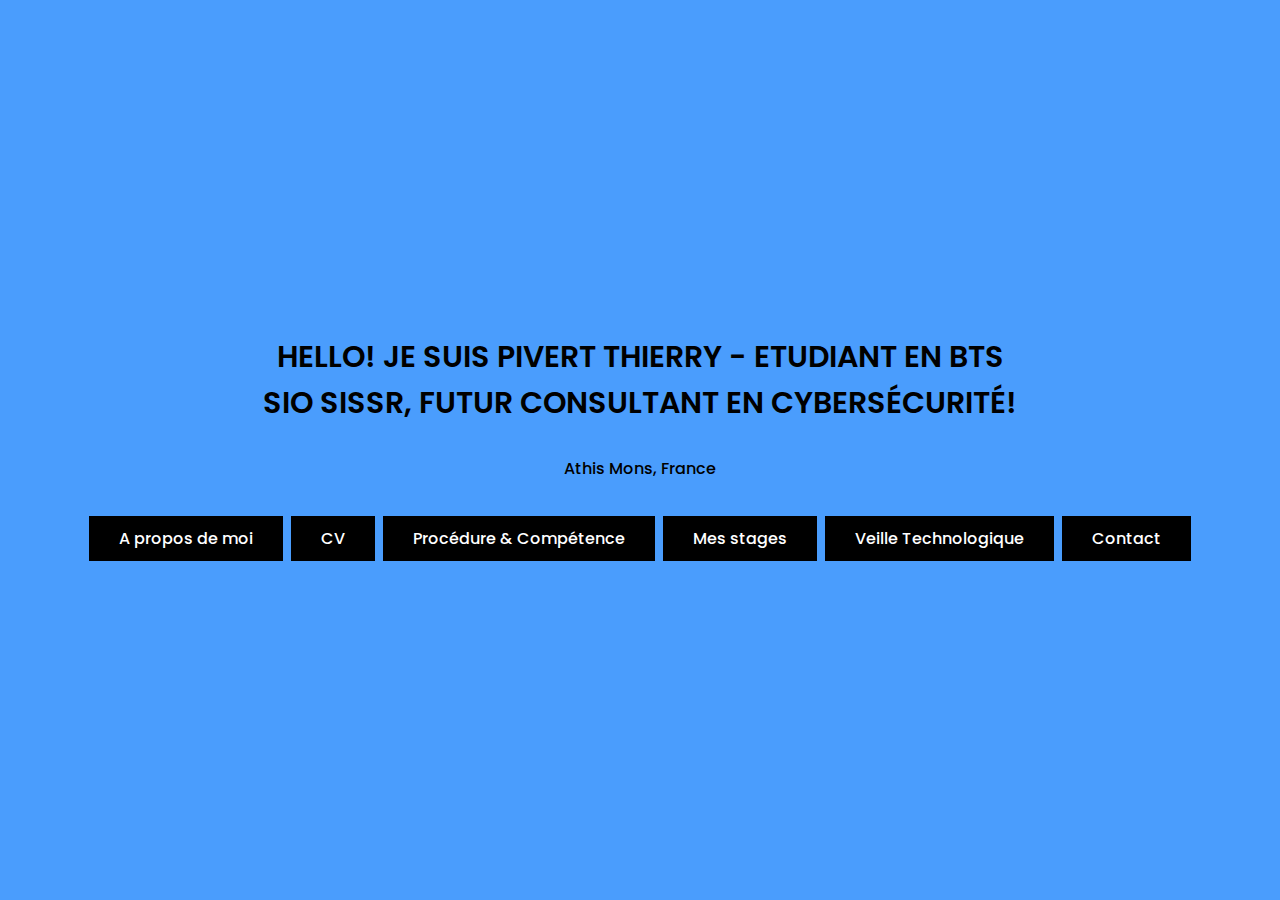
<file: index.html>
<!DOCTYPE html>
<html lang="en">
  <head>
    <meta charset="UTF-8" />
    <meta http-equiv="X-UA-Compatible" content="IE=edge" />
    <meta name="viewport" content="width=device-width, initial-scale=1.0" />
    <title>Portfolio</title>

    <!-- css styles -->
    <link rel="stylesheet" href="./style.css" />
    <link rel="stylesheet" href="./aboutMe.css" />
    <link rel="stylesheet" href="./resume.css" />
    <link rel="stylesheet" href="./contact.css" />
    <link rel="stylesheet" href="./root.css" />
  </head>
  <body>
    <!-- first section (hero / landing page) -->
    <section
      id="photo"
      class="bg-main full-height flex-center position-relative"
    >
      <div class="flex-center">
        <!-- <img
          class="rounded-img"
          src="https://harnishdesign.net/demo/react/callum/demo/images/web-developer-sm.jpg"
          alt="CV photo"
        /> -->
        <h1 class="title">
          HELLO! JE SUIS PIVERT THIERRY - ETUDIANT EN BTS SIO SISSR, FUTUR
          CONSULTANT EN CYBERSÉCURITÉ!
        </h1>
        <p class="subtitle">Athis Mons, France</p>
        <div class="links">
          <a
            href="./about.html"
            class="btn-main"
            type="button"
            style="text-decoration: none"
            target="_blank"
            >A propos de moi</a
          >
          
          
          <a
            href="./cv.html"
            class="btn-main"
            type="button"
            style="text-decoration: none"
            target="_blank"
            >CV</a
          >
          <a
            href="./procedure.html"
            class="btn-main"
            type="button"
            style="text-decoration: none"
            target="_blank"
            >Procédure & Compétence</a
          >
          <a
          href="stage.html"
          class="btn-main"
          type="button"
          style="text-decoration: none"
          target="_blank"
          >Mes stages</a>
          <a
            href="./veille-technologique.html"
            class="btn-main"
            type="button"
            style="text-decoration: none"
            target="_blank"
            >Veille Technologique</a
          >
          <a
            href="./contact.html"
            class="btn-main"
            type="button"
            style="text-decoration: none"
            target="_blank"
            >Contact</a>
        </div>
      </div>
      <div>
        <a href="#about-me">
          <i class="fa-solid fa-arrow-down"></i>
        </a>
      </div>
    </section>
  </body>
</html>
</file>
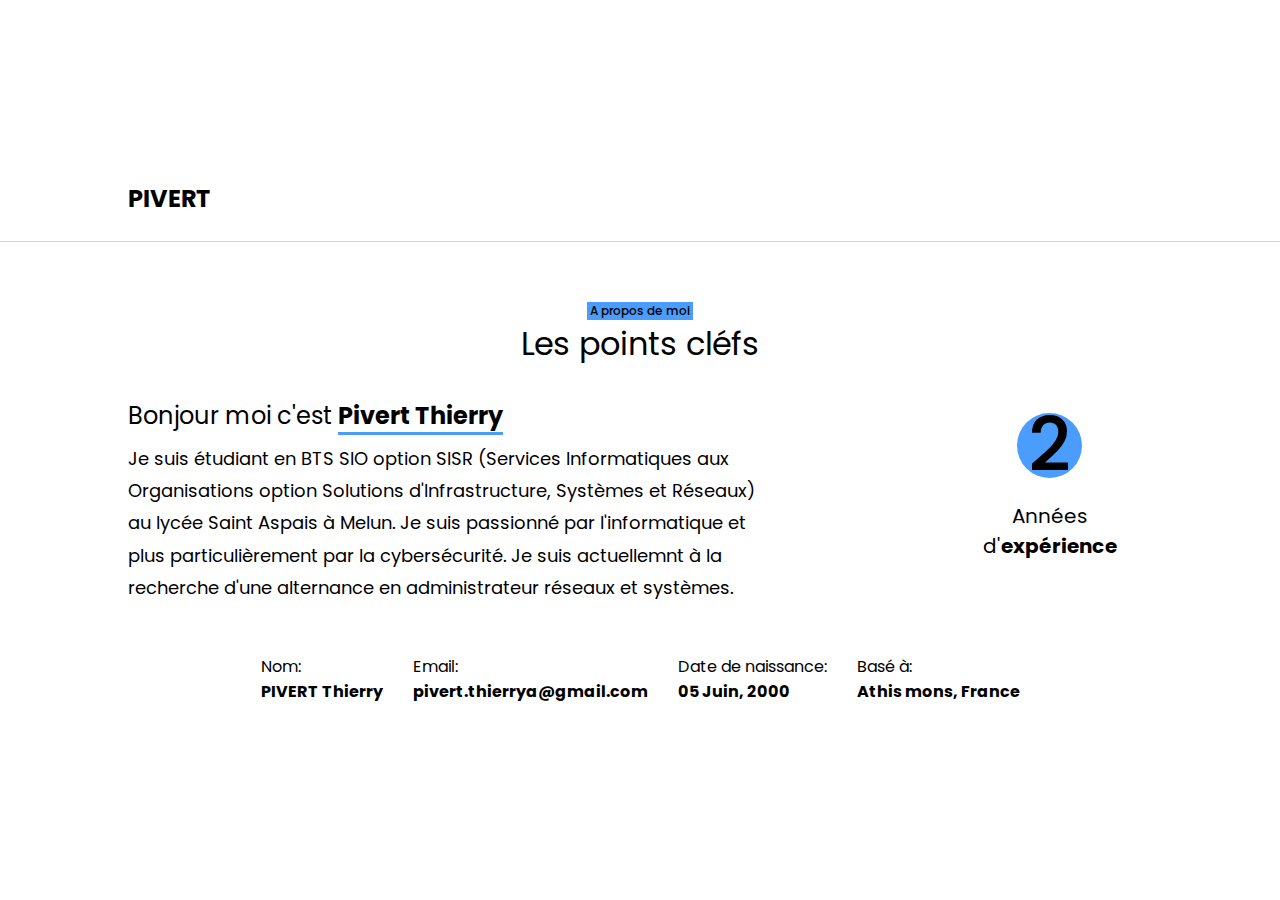
<file: about.html>
<!DOCTYPE html>
<html lang="en">
  <head>
    <meta charset="UTF-8" />
    <meta name="viewport" content="width=device-width, initial-scale=1.0" />
    <title>Document</title>

    <!-- css styles -->
    <link rel="stylesheet" href="./style.css" />
    <link rel="stylesheet" href="./aboutMe.css" />
    <link rel="stylesheet" href="./resume.css" />
    <link rel="stylesheet" href="./contact.css" />
    <link rel="stylesheet" href="./root.css" />
  </head>
  <body>
    <!-- second section (about me) -->
    <section id="about-me">
      <nav>
        <h2>PIVERT</h2>
        <ul>
          <li>
            <a href="#">
              <i class="fa-brands fa-facebook"></i>
            </a>
          </li>
          <li>
            <a href="#">
              <i class="fa-brands fa-twitter"></i>
            </a>
          </li>
          <li>
            <a href="#">
              <i class="fa-brands fa-instagram"></i>
            </a>
          </li>
        </ul>
      </nav>

      <div class="flex-center border-top-gray">
        <div class="section-title">
          <h2>A propos de moi</h2>
          <p>Les points cléfs</p>
        </div>

        <div class="aboutme-main">
          <div class="aboutme__left">
            <div>
              <p class="aboutme__left__mainP">
                Bonjour moi c'est <span>Pivert Thierry</span>
              </p>
              <p class="aboutme__left__text">
                Je suis étudiant en BTS SIO option SISR (Services Informatiques
                aux Organisations option Solutions d'Infrastructure, Systèmes et
                Réseaux) au lycée Saint Aspais à Melun. Je suis passionné par
                l'informatique et plus particulièrement par la cybersécurité. Je
                suis actuellemnt à la recherche d'une alternance en administrateur réseaux et systèmes.
              </p>
            </div>
            <!-- <div class="aboutme__left__grid">
                          <p>Name: <br /><strong>PIVERT Thierry</strong></p>
                          <p>Email: <br /><strong>pivert.thierrya@gmail.com</strong></p>
                          <p>Date de naissance: <br /><strong>05 Juin, 2000</strong></p>
                          <p>Basé à: <br /><strong>Athis mons, France</strong></p>
                      </div> -->
          </div>
          <div class="aboutme__right flex-center">
            <div class="aboutme__right__number">
              <div class="aboutme__right__circle"></div>
              <h2>2</h2>
              <p>Années d'<strong>expérience</strong></p>
            </div>
            <!-- <div class="aboutme__right__grid">
                          <p>Basé à: <br /><strong>Athis mons, France</strong></p>
                      </div> -->
          </div>
        </div>
        <div class="aboutme__left__grid2">
          <p>Nom: <br /><strong>PIVERT Thierry</strong></p>
          <p>Email: <br /><strong>pivert.thierrya@gmail.com</strong></p>
          <p>Date de naissance: <br /><strong>05 Juin, 2000</strong></p>
          <p>Basé à: <br /><strong>Athis mons, France</strong></p>
        </div>
      </div>
    </section>
  </body>
</html>
</file>
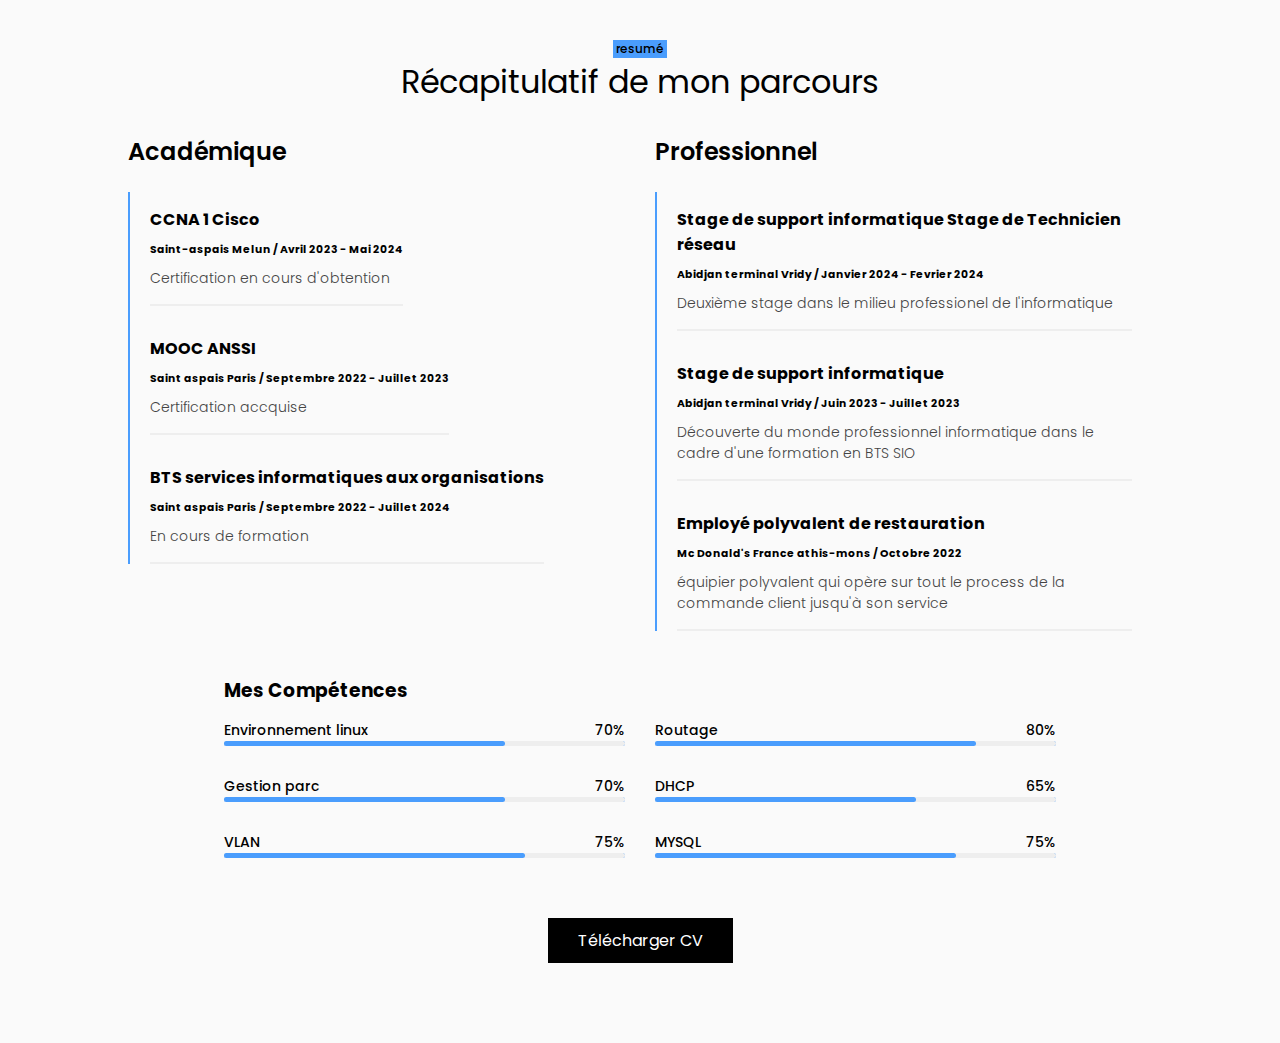
<file: cv.html>
<!DOCTYPE html>
<html lang="en">
  <head>
    <meta charset="UTF-8" />
    <meta name="viewport" content="width=device-width, initial-scale=1.0" />
    <title>CV</title>

    <!-- css styles -->
    <link rel="stylesheet" href="./style.css" />
    <link rel="stylesheet" href="./aboutMe.css" />
    <link rel="stylesheet" href="./resume.css" />
    <link rel="stylesheet" href="./contact.css" />
    <link rel="stylesheet" href="./root.css" />
  </head>
  <body>
    <section id="resume">
      <div class="section-title">
        <h2>resumé</h2>
        <p>Récapitulatif de mon parcours</p>
      </div>

      <div class="resume-grid">
        <div class="resume-grid-left">
          <h3>Académique</h3>
          <div class="resume-grid-timeline">
            <div class="resume-grid-content">
              <h4>CCNA 1 Cisco</h4>
              <h6>Saint-aspais Melun / Avril 2023 - Mai 2024</h6>
              <p>Certification en cours d'obtention</p>
            </div>
            <div class="resume-grid-content">
              <h4>MOOC ANSSI</h4>
              <h6>Saint aspais Paris / Septembre 2022 - Juillet 2023</h6>
              <p>Certification accquise</p>
            </div>
            <div class="resume-grid-content">
              <h4>BTS services informatiques aux organisations</h4>
              <h6>Saint aspais Paris / Septembre 2022 - Juillet 2024</h6>
              <p>En cours de formation</p>
            </div>
          </div>
        </div>

        <div class="resume-grid-right">
          <h3>Professionnel</h3>
          <div class="resume-grid-timeline">
            <div class="resume-grid-content">
              <h4>Stage de support informatique Stage de Technicien réseau</h4>
              <h6>Abidjan terminal Vridy / Janvier 2024 - Fevrier 2024</h6>
              <p>
                Deuxième stage dans le milieu professionel de l'informatique 
              </p>
            </div>
            <div class="resume-grid-content">
              <h4>Stage de support informatique</h4>
              <h6> Abidjan terminal Vridy / Juin 2023 - Juillet 2023</h6>
              <p>
                Découverte du monde professionnel informatique dans le cadre
                d'une formation en BTS SIO
              </p>
            </div>
            <div class="resume-grid-content">
              <h4>Employé polyvalent de restauration</h4>
              <h6>Mc Donald's France athis-mons / Octobre 2022</h6>
              <p>
                équipier polyvalent qui opère sur tout le process de la commande
                client jusqu'à son service
              </p>
            </div>
            <!-- <div class="resume-grid-content">
                          <h4>ABeauty</h4>
                          <h6>Assistant Manager Paris / 2020</h6>
                          <p></p>
                      </div>
                      <div class="resume-grid-content">
                          <h4>SMI</h4>
                          <h6>Employée administratif / 2018</h6>
                          <p></p>
                      </div> -->
          </div>
        </div>
      </div>

      <div class="resume__skills">
        <h3>Mes Compétences</h3>
        <div class="resume__skills__grid">
          <div>
            <div class="resume__skills__grid__text">
              <h4>Environnement linux </h4>
              <p>70%</p>
            </div>
            <div class="resume__skills__grid__progress">
              <div class="resume__skills__grid__progress__gray">
                <div class="resume__skills__grid__progress w-70"></div>
              </div>
            </div>
          </div>
          <div>
            <div class="resume__skills__grid__text">
              <h4>Routage</h4>
              <p>80%</p>
            </div>
            <div class="resume__skills__grid__progress">
              <div class="resume__skills__grid__progress__gray">
                <div class="resume__skills__grid__progress w-80"></div>
              </div>
            </div>
          </div>
          <div>
            <div class="resume__skills__grid__text">
              <h4>Gestion parc</h4>
              <p>70%</p>
            </div>
            <div class="resume__skills__grid__progress">
              <div class="resume__skills__grid__progress__gray">
                <div class="resume__skills__grid__progress w-70"></div>
              </div>
            </div>
          </div>
          <div>
            <div class="resume__skills__grid__text">
              <h4>DHCP</h4>
              <p>65%</p>
            </div>
            <div class="resume__skills__grid__progress">
              <div class="resume__skills__grid__progress__gray">
                <div class="resume__skills__grid__progress w-65"></div>
              </div>
            </div>
          </div>
          <div>
            <div class="resume__skills__grid__text">
              <h4>VLAN</h4>
              <p>75%</p>
            </div>
            <div class="resume__skills__grid__progress">
              <div class="resume__skills__grid__progress__gray">
                <div class="resume__skills__grid__progress w-75"></div>
              </div>
            </div>
          </div>
          <div>
            <div class="resume__skills__grid__text">
              <h4>MYSQL</h4>
              <p>75%</p>
            </div>
            <div class="resume__skills__grid__progress">
              <div class="resume__skills__grid__progress__gray">
                <div class="resume__skills__grid__progress w-75"></div>
              </div>
            </div>
          </div>
        </div>
      </div>
      <a
        href="PIVERT Thierry (3).pdf"
        class="btn-main resume-btn"
        type="button"
        download="Thierry_PIVERT_CV"
        >Télécharger CV</a
      >
    </section>
  </body>
</html>
</file>
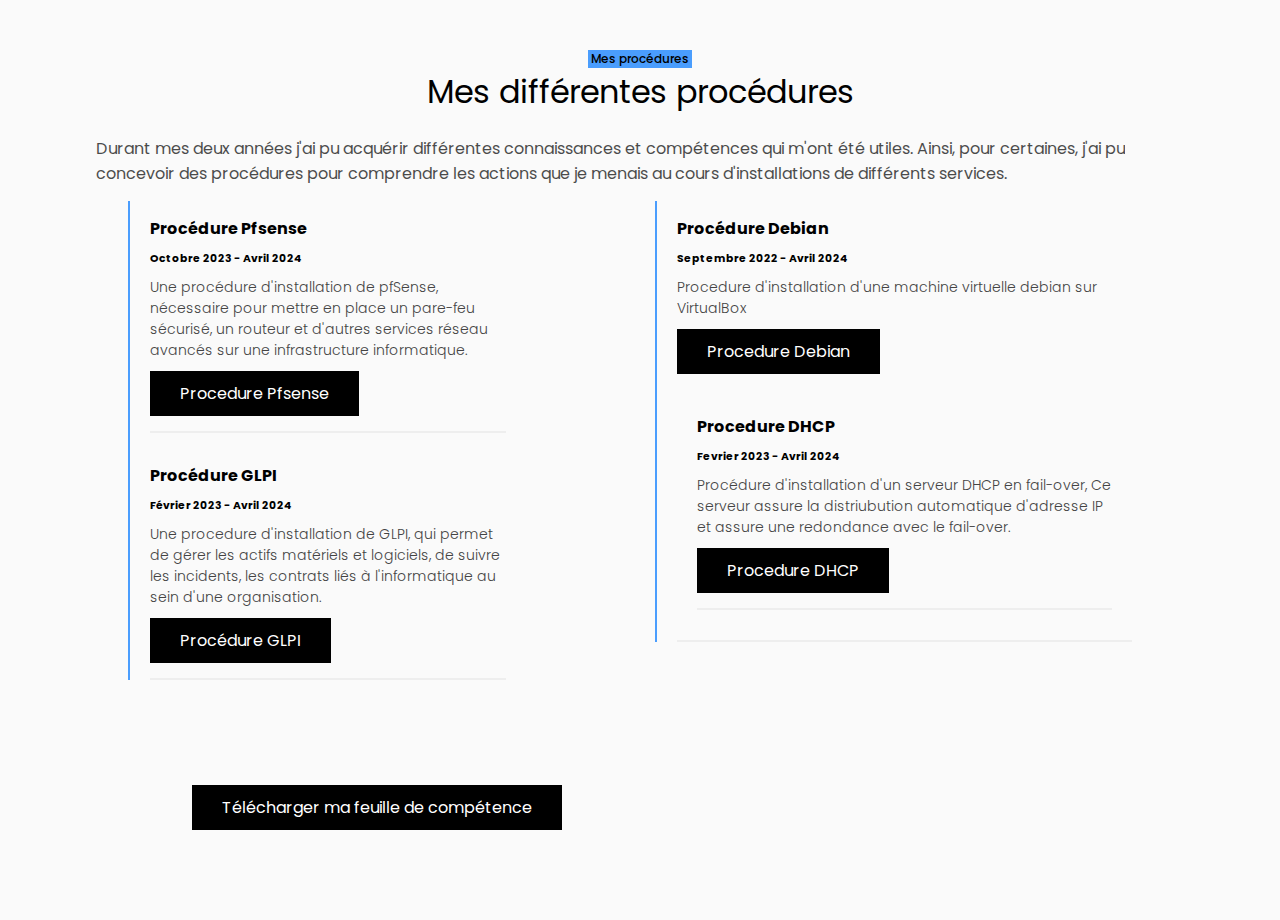
<file: procedure.html>
<!DOCTYPE html>
<html lang="en">
  <head>
    <meta charset="UTF-8" />
    <meta name="viewport" content="width=device-width, initial-scale=1.0" />
    <title>Procedure & Compétence</title>

    <!-- css styles -->
    <link rel="stylesheet" href="./style.css" />
    <link rel="stylesheet" href="./aboutMe.css" />
    <link rel="stylesheet" href="./resume.css" />
    <link rel="stylesheet" href="./contact.css" />
    <link rel="stylesheet" href="./root.css" />
  </head>
  <body>
    <section id="resume">
      <div class="section-title">
        <h2>Mes procédures</h2>
        <p>Mes différentes procédures</p>
      </div>
      <p style="width: 85%;margin: 0 auto; opacity: 70%;">
        Durant mes deux années j'ai pu acquérir différentes connaissances et compétences qui m'ont été utiles.
        Ainsi, pour certaines, j'ai pu concevoir des procédures pour comprendre les actions que je menais au cours
        d'installations de différents services.
      </p>
      <div class="resume-grid">
        <div class="resume-grid-left" style="max-width: 80%;">
        
          <div class="resume-grid-timeline" >
            <div class="resume-grid-content">
              <h4>Procédure Pfsense</h4>
              
              <h6>Octobre 2023 - Avril 2024</h6>
              <p>Une procédure d'installation de pfSense, nécessaire pour mettre en place un pare-feu sécurisé,
                 un routeur et d'autres services réseau avancés sur une infrastructure informatique.</p>
                 <a
                 href="Procedure Pfsense.pdf"
                 class="btn-main resume-btn"
                 type="button"
                 style="margin: 0px;"
                 >Procedure Pfsense</a
               >
            </div>
            <div class="resume-grid-content">
              <h4>Procédure GLPI</h4>
              <h6>Février 2023 - Avril 2024</h6>
              <p>Une procedure d'installation de GLPI,
                 qui permet de gérer les actifs matériels et logiciels, de suivre les incidents, 
                les contrats liés à l'informatique au sein d'une organisation.</p>
              <a
              href= "Procédure GLPI.pdf"
              class="btn-main resume-btn"
              type="button"
              style="margin: 0px;"
              >Procédure GLPI</a
            >

          
            </div>
          </div>
        </div>

        <div class="resume-grid-right">
          <div class="resume-grid-timeline">
            <div class="resume-grid-content">
              <h4>Procédure Debian</h4>
              <h6>Septembre 2022 - Avril 2024</h6>
              <p>
                Procedure d'installation d'une machine virtuelle debian sur VirtualBox
              </p>
              <a
              href="Procédure debian.pdf"
              class="btn-main resume-btn"
              type="button"
              style="margin: 0px;"
              >Procedure Debian</a
            >
           
            <div class="resume-grid-content">
              <h4>Procedure DHCP</h4>
              <h6>Fevrier 2023 - Avril 2024</h6>
              <p>Procédure d'installation d'un serveur DHCP en fail-over,
                Ce serveur assure la distriubution automatique d'adresse IP
                et assure une redondance avec le fail-over.
              </p>
              <a
              href="Procédure_DHCP.pdf"
              class="btn-main resume-btn"
              type="button"
              style="margin: 0px;"
              >Procedure DHCP</a
            >
            </div>
            <!-- <div class="resume-grid-content">
                          <h4>ABeauty</h4>
                          <h6>Assistant Manager Paris / 2020</h6>
                          <p></p>
                      </div>
                      <div class="resume-grid-content">
                          <h4>SMI</h4>
                          <h6>Employée administratif / 2018</h6>
                          <p></p>
                      </div> -->
          </div>
        </div>
      </div>

     
      <a
        href="BTS_SIO--Tableau_de_synthèse_-_Epreuve_E4.xlsx"
        class="btn-main resume-btn"
        type="button"
        >Télécharger ma feuille de compétence</a
      >
    </section>
  
  </body>
</html>
</file>
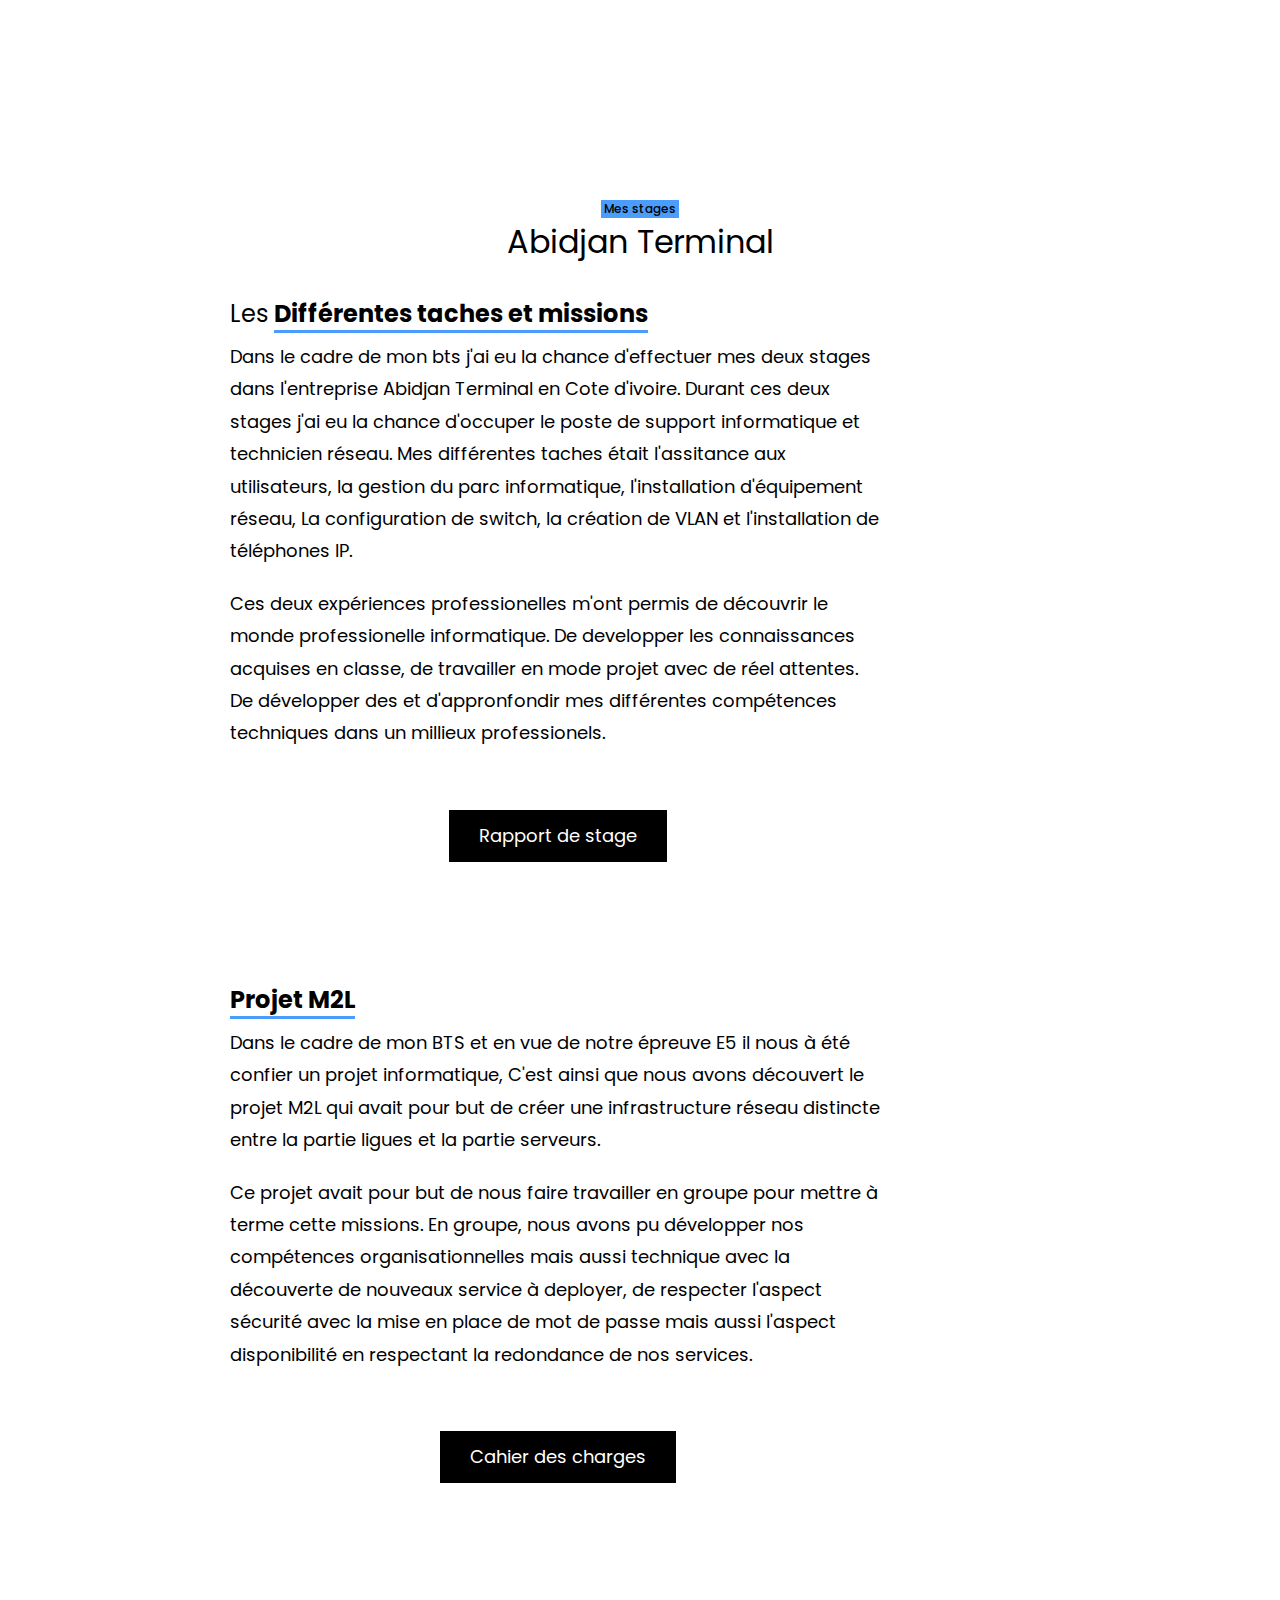
<file: stage.html>
<!DOCTYPE html>
<html lang="en">
  <head>
    <meta charset="UTF-8" />
    <meta name="viewport" content="width=device-width, initial-scale=1.0" />
    <title>Mes différents stages</title>

    <!-- css styles -->
    <link rel="stylesheet" href="./style.css" />
    <link rel="stylesheet" href="./aboutMe.css" />
    <link rel="stylesheet" href="./resume.css" />
    <link rel="stylesheet" href="./contact.css" />
    <link rel="stylesheet" href="./root.css" />
  </head>
  <body>
    <section id="about-me" style="margin: 10rem 0 !important;">
      <div class="flex-center">
        <div class="section-title">
          <h2>Mes stages</h2>
          <p>Abidjan Terminal</p>
        </div>

        <div class="aboutme-main">
          <div class="aboutme__left">
            <div>
              <p class="aboutme__left__mainP">
                Les <span>Différentes taches et missions</span>
              </p>
              <p class="aboutme__left__text">
               Dans le cadre de mon bts j'ai eu la chance d'effectuer mes deux stages dans l'entreprise Abidjan Terminal
               en Cote d'ivoire. Durant ces deux stages j'ai eu la chance d'occuper le poste de support informatique et technicien réseau.
               Mes différentes taches était l'assitance aux utilisateurs, la gestion du parc informatique, l'installation d'équipement réseau,
               La configuration de switch, la création de VLAN et l'installation de téléphones IP.
              </p>
              <p class="aboutme__left__text">
                Ces deux expériences professionelles m'ont permis de découvrir le monde professionelle informatique.
                De developper les connaissances acquises en classe, de travailler en mode projet avec de réel attentes.
                De développer des et d'appronfondir mes différentes compétences techniques dans un millieux professionels.
              
              </p>
              <p class="aboutme__left__text">
                <a
                href="Rapport de stage 2023.pdf"
                class="btn-main resume-btn"
                type="button"
                >Rapport de stage</a
              >
              </p>
              <p class="aboutme__left__text"></p>
              <p class="aboutme__left__text"></p>
              <p class="aboutme__left__text"></p>
              <p class="aboutme__left__text"></p>
            </div>
          </div>
        </div>
      </div>

        <div class="aboutme-main">
          <div class="aboutme__left">
            <div>
              <p class="aboutme__left__mainP">
              <span>Projet M2L</span>
              </p>
              <p class="aboutme__left__text">
                Dans le cadre de mon BTS et en vue de notre épreuve E5 il nous à été confier un projet informatique,
                C'est ainsi que nous avons découvert le projet M2L qui avait pour but de créer une infrastructure réseau 
                distincte entre la partie ligues et la partie serveurs.
              </p>
              <p class="aboutme__left__text">
                Ce projet avait pour but de nous faire travailler en groupe pour mettre à terme cette missions. 
                En groupe, nous avons pu développer nos compétences organisationnelles mais aussi technique 
                avec la découverte de nouveaux service à deployer, de respecter l'aspect sécurité avec la mise 
                en place de mot de passe mais aussi l'aspect disponibilité en respectant la redondance de nos services.
              </p>
              <p class="aboutme__left__text">
                <a
                href="Cahier des charges de la M2L st-Aspais 2023 (1).pdf"
                class="btn-main resume-btn"
                type="button"
                >Cahier des charges</a
              >
              </p>
              <p class="aboutme__left__text"></p>
              <p class="aboutme__left__text"></p>
              <p class="aboutme__left__text"></p>
              <p class="aboutme__left__text"></p>
            </div>
          </div>
        </div>
      </div>
    </section>
  </body>
</html>
</file>
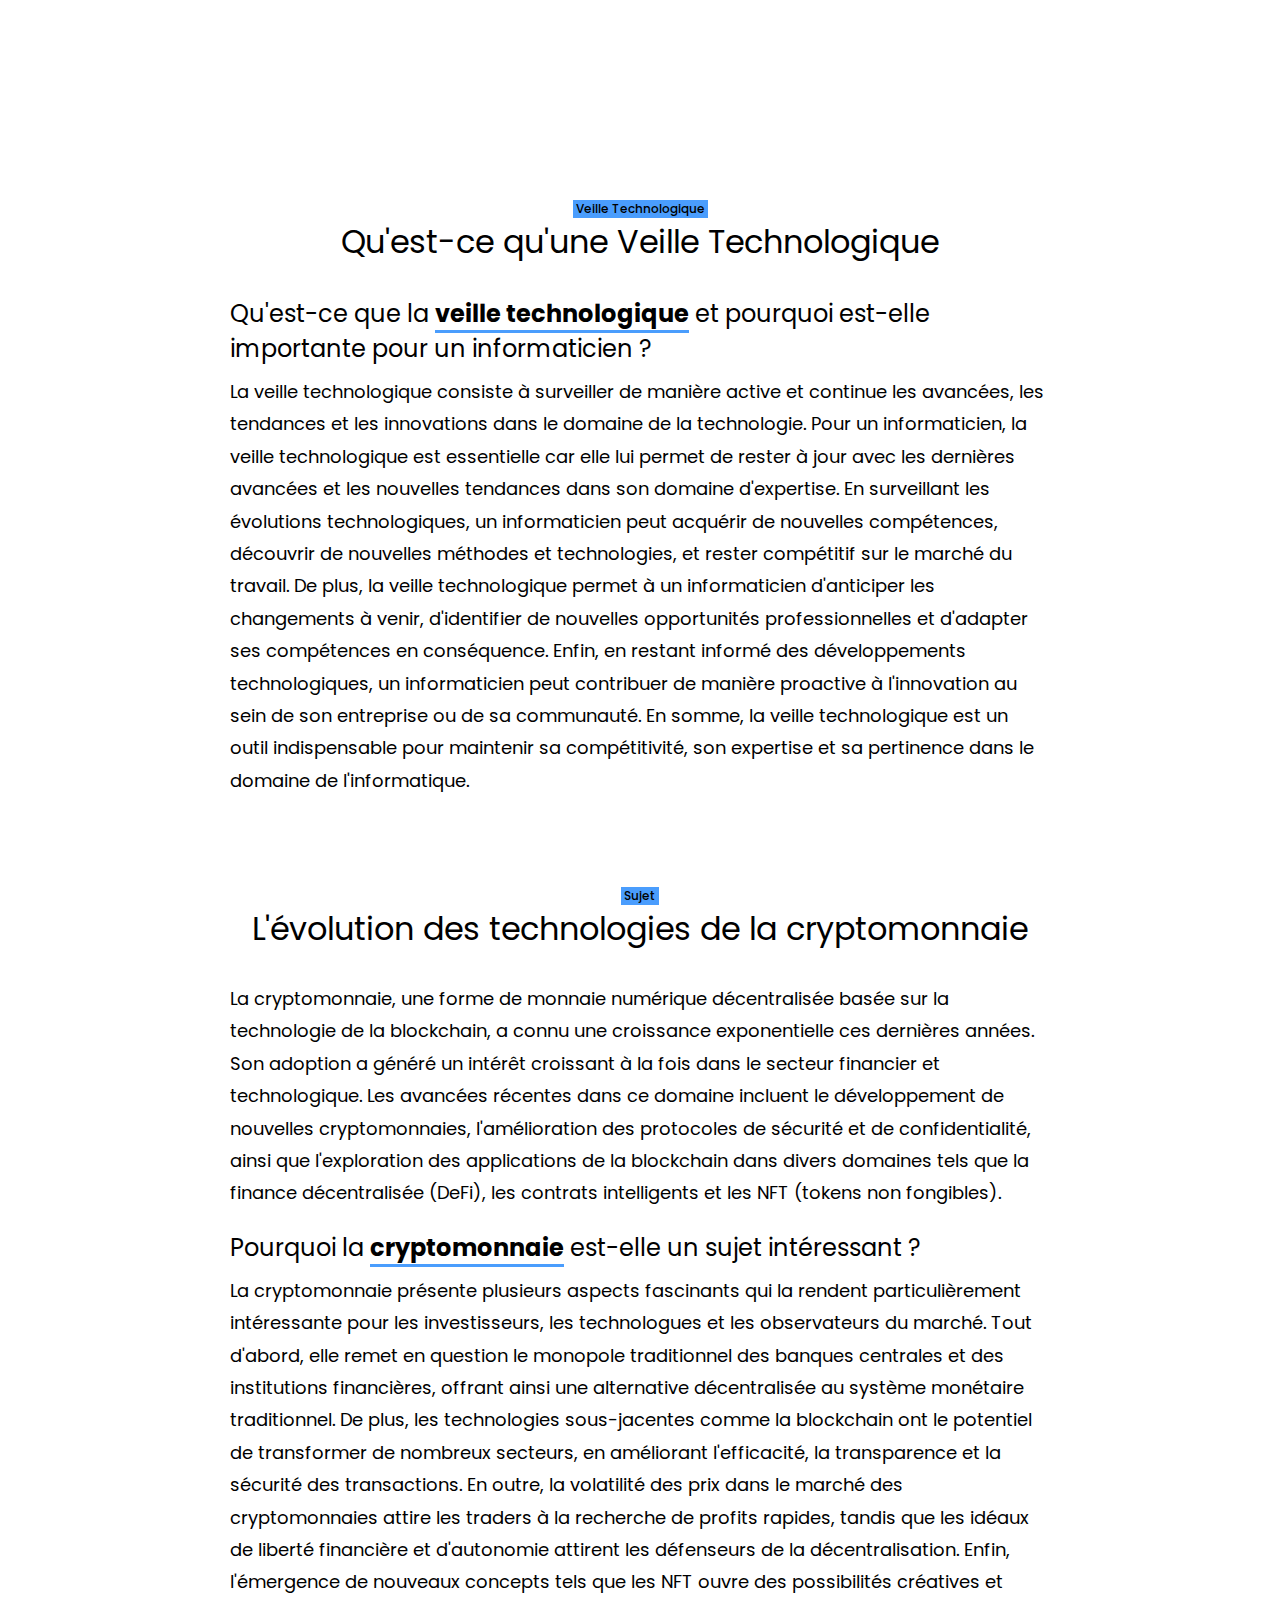
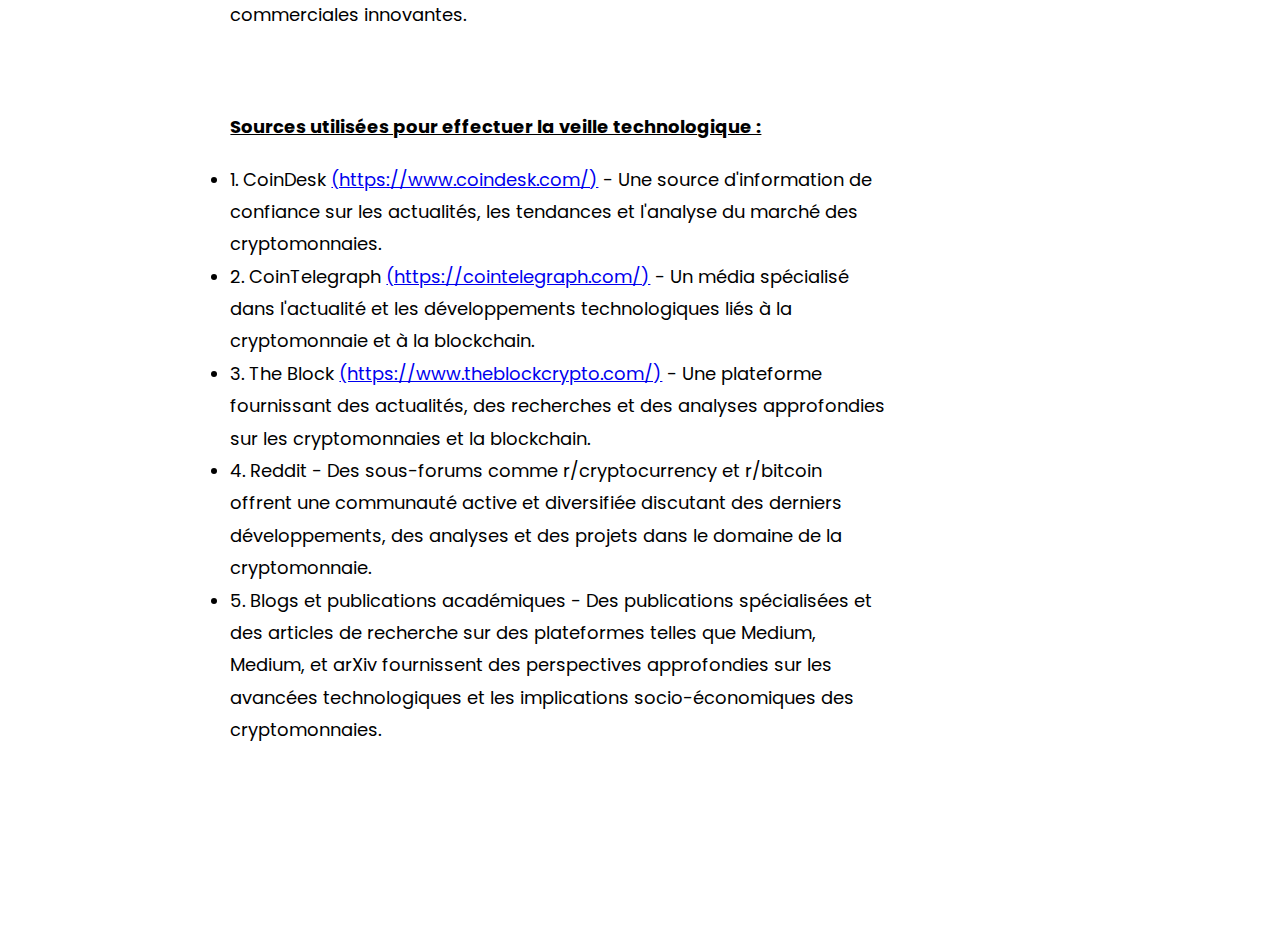
<file: veille-technologique.html>
<!DOCTYPE html>
<html lang="en">
  <head>
    <meta charset="UTF-8" />
    <meta name="viewport" content="width=device-width, initial-scale=1.0" />
    <title>Veille Technologique</title>

    <!-- css styles -->
    <link rel="stylesheet" href="./style.css" />
    <link rel="stylesheet" href="./aboutMe.css" />
    <link rel="stylesheet" href="./resume.css" />
    <link rel="stylesheet" href="./contact.css" />
    <link rel="stylesheet" href="./root.css" />
  </head>
  <body>
    <section id="about-me" style="margin: 10rem 0 !important">
      <div class="flex-center">
        <div class="section-title">
          <h2>Veille Technologique</h2>
          <p>Qu'est-ce qu'une Veille Technologique</p>
        </div>

        <div class="aboutme-main">
          <div class="aboutme__left">
            <div>
              <p class="aboutme__left__mainP">
                Qu'est-ce que la <span>veille technologique</span> et pourquoi
                est-elle importante pour un informaticien ?
              </p>
              <p class="aboutme__left__text takeFullWidth">
                La veille technologique consiste à surveiller de manière active
                et continue les avancées, les tendances et les innovations dans
                le domaine de la technologie. Pour un informaticien, la veille
                technologique est essentielle car elle lui permet de rester à
                jour avec les dernières avancées et les nouvelles tendances dans
                son domaine d'expertise. En surveillant les évolutions
                technologiques, un informaticien peut acquérir de nouvelles
                compétences, découvrir de nouvelles méthodes et technologies, et
                rester compétitif sur le marché du travail. De plus, la veille
                technologique permet à un informaticien d'anticiper les
                changements à venir, d'identifier de nouvelles opportunités
                professionnelles et d'adapter ses compétences en conséquence.
                Enfin, en restant informé des développements technologiques, un
                informaticien peut contribuer de manière proactive à
                l'innovation au sein de son entreprise ou de sa communauté. En
                somme, la veille technologique est un outil indispensable pour
                maintenir sa compétitivité, son expertise et sa pertinence dans
                le domaine de l'informatique.
              </p>
            </div>
          </div>
        </div>
      </div>

      <div class="flex-center">
        <div class="section-title">
          <h2>Sujet</h2>
          <p>L'évolution des technologies de la cryptomonnaie</p>
        </div>

        <div class="aboutme-main">
          <div class="aboutme__left">
            <div>
              <p class="aboutme__left__text takeFullWidth">
                La cryptomonnaie, une forme de monnaie numérique décentralisée
                basée sur la technologie de la blockchain, a connu une
                croissance exponentielle ces dernières années. Son adoption a
                généré un intérêt croissant à la fois dans le secteur financier
                et technologique. Les avancées récentes dans ce domaine incluent
                le développement de nouvelles cryptomonnaies, l'amélioration des
                protocoles de sécurité et de confidentialité, ainsi que
                l'exploration des applications de la blockchain dans divers
                domaines tels que la finance décentralisée (DeFi), les contrats
                intelligents et les NFT (tokens non fongibles).
              </p>

              <p class="aboutme__left__mainP">
                Pourquoi la <span>cryptomonnaie</span> est-elle un sujet
                intéressant ?
              </p>
              <p class="aboutme__left__text takeFullWidth">
                La cryptomonnaie présente plusieurs aspects fascinants qui la
                rendent particulièrement intéressante pour les investisseurs,
                les technologues et les observateurs du marché. Tout d'abord,
                elle remet en question le monopole traditionnel des banques
                centrales et des institutions financières, offrant ainsi une
                alternative décentralisée au système monétaire traditionnel. De
                plus, les technologies sous-jacentes comme la blockchain ont le
                potentiel de transformer de nombreux secteurs, en améliorant
                l'efficacité, la transparence et la sécurité des transactions.
                En outre, la volatilité des prix dans le marché des
                cryptomonnaies attire les traders à la recherche de profits
                rapides, tandis que les idéaux de liberté financière et
                d'autonomie attirent les défenseurs de la décentralisation.
                Enfin, l'émergence de nouveaux concepts tels que les NFT ouvre
                des possibilités créatives et commerciales innovantes.
              </p>
            </div>
            <p class="aboutme__left__text takeFullWidth" style="font-weight: bold;text-decoration: underline; margin-top: 5rem;">
              Sources utilisées pour effectuer la veille technologique :
            </p>
            <ul
              class="aboutme__left__text"
              style="
                text-align: left;
                margin: 0px !important;
                padding: 0 !important;
              "
            >
              <li>
                1. CoinDesk
                <a href="https://www.coindesk.com/" target="_blank"
                  >(https://www.coindesk.com/)</a
                >
                - Une source d'information de confiance sur les actualités, les
                tendances et l'analyse du marché des cryptomonnaies.
              </li>
              <li>
                2. CoinTelegraph
                <a href="https://cointelegraph.com/" target="_blank"
                  >(https://cointelegraph.com/)</a
                >
                - Un média spécialisé dans l'actualité et les développements
                technologiques liés à la cryptomonnaie et à la blockchain.
              </li>
              <li>
                3. The Block
                <a href="https://www.theblockcrypto.com/" target="_blank"
                  >(https://www.theblockcrypto.com/)</a
                >
                - Une plateforme fournissant des actualités, des recherches et
                des analyses approfondies sur les cryptomonnaies et la
                blockchain.
              </li>
              <li>
                4. Reddit - Des sous-forums comme r/cryptocurrency et r/bitcoin
                offrent une communauté active et diversifiée discutant des
                derniers développements, des analyses et des projets dans le
                domaine de la cryptomonnaie.
              </li>
              <li>
                5. Blogs et publications académiques - Des publications
                spécialisées et des articles de recherche sur des plateformes
                telles que Medium, Medium, et arXiv fournissent des perspectives
                approfondies sur les avancées technologiques et les implications
                socio-économiques des cryptomonnaies.
              </li>
            </ul>
          </div>
        </div>
      </div>
    </section>
  </body>
</html>
</file>
<file: style.css>
@import url("https://fonts.googleapis.com/css2?family=Poppins:wght@100;300;400;500;600;700&display=swap");

* {
  margin: 0;
  padding: 0;
}

.bg-main {
  background-color: var(--main-color);
}

.full-height {
  height: 100vh; /* viewport height */
}

.flex-center {
  display: flex;
  justify-content: center; /* alignment on the x axis */
  align-items: center; /* alignment on the y axis */
  flex-direction: column;
}

.rounded-img {
  width: 150px;
  border-radius: 50%; /* 50% = circle */
  border: 8px solid white;
}

.title {
  font-family: "Poppins", sans-serif;
  text-align: center;
  font-weight: 600; /* medium */
  margin: 20px 0;
  font-size: 30px;
  width: 60%;
}

.subtitle {
  font-family: "Poppins", sans-serif;
  font-size: 16px;
  font-weight: 500; /* normal */
  margin: 10px 0;
}

.links {
  font-family: "Poppins", sans-serif;
  font-size: 16px;
  font-weight: 500; /* normal */
  margin: 10px 0;
  color: black;
  text-decoration: none;
  transition: all 0.5s;
  display: flex;
  gap: 0.5rem;
}

.links > a {
  height: fit-content;
  width: fit-content;
}

.btn-main {
  padding: 10px 30px;
  margin: 15px 0;
  font-family: "Poppins", sans-serif;
  color: white;
  background: black;
  border: none;
  transition: all 0.5s;
}

.btn-main:hover {
  background-color: rgb(58, 58, 58);
  cursor: pointer;
}

.position-relative {
  position: relative;
}

.position-relative a i {
  position: absolute;
  bottom: 15px;
  font-size: 20px;
}

@media screen and (max-width: 768px) {
  .title {
    width: 90%;
  }
}
</file>
<file: aboutMe.css>
#about-me {
    font-family: "Poppins", sans-serif;
    min-height: 100vh;
    display: flex;
    margin: auto 0;
    flex-direction: column;
    justify-content: center;
    align-items: center;
}

#about-me nav {
    max-width: 80%;
    width: 100%;
    /* margin: 0 auto; /* center the element : 0 on top and bottom and on the side i let the css handle it equaly */
    padding: 15px 0;
    font-weight: 500;
}

#about-me nav ul {
    list-style: none;
    display: flex;
    text-transform: uppercase;
    font-size: 14px;
}

#about-me nav ul li {
    padding: 5px 15px;
}

#about-me nav ul a {
    color: black;
    text-decoration: none;
    transition: all 0.5s;
}

#about-me nav ul a:hover {
    color: #d4d4d4;
}

#about-me nav ul li a i {
    color: black;
    font-size: 18px;
    transition: all 0.5s;
}

#about-me nav ul li a i:hover {
    color: deepskyblue;
    transform: scale(1.2);
}


.section-title {
    padding-top: 40px;
}

.section-title h2 {
    font-size: 12px;
    font-weight: 500;
    background-color: var(--main-color);
    text-align: center;
    width: fit-content;
    margin: 0 auto;
    padding: 0 3px;
}

.section-title p {
    font-size: 32px;
    font-weight: medium;
}

.aboutme-main {
    max-width: 80%;
    margin: 0 auto;
    display: flex;
    padding: 30px;
}

.aboutme-main .aboutme__left {
    width: 80%;
    margin: 0 auto;
}

.aboutme-main .aboutme__left .aboutme__left__mainP {
    font-size: 24px;
    margin-bottom: 10px;
}

.aboutme-main .aboutme__left .aboutme__left__mainP span {
    font-weight: 700;
    border-bottom: 3px solid var(--main-color);
}

.aboutme-main .aboutme__left .aboutme__left__text {
    font-size: 18px;
    line-height: 1.8;
    margin-bottom: 20px;
    width: 80%;
    font-weight: light;
}

.aboutme__left__grid {
    display: grid;
    grid-template-columns: 1fr 1fr 1fr; /* 3 columns 1fr = 1 fraction */
}

.aboutme__left__grid2 {
    display: flex;
    justify-content: center;
    align-items: center;
    gap: 30px;
    padding-bottom: 30px;
}

.aboutme__left__grid p {
    font-size: 14px;
}

.aboutme__right {
    width: 20%;
    margin: 0 auto;
    justify-content: space-between;
}

.aboutme__right__number {
    position: relative;
    text-align: center;
}

.aboutme__right__number h2 {
    font-size: 75px;
    font-weight: 500;
    margin-top: -10px;    
}

.aboutme__right__circle {
    position: absolute;
    width: 65px;
    height: 65px;
    background-color: var(--main-color);
    border-radius: 50%;
    top: 15px;
    left: 0;
    right: 0;
    z-index: -10;
    margin: 0 auto;
}

.aboutme__right__number p {
    font-size: 20px;
}

.aboutme__right__grid {
    display: grid;
    grid-template-columns: 1fr;
}

.border-top-gray {
    border-top: 1px solid #d4d4d4;
    padding-top: 20px;
}

/* screen width is < than 948 */
@media screen and (max-width: 948px) {
    #about-me nav {
        max-width: 90%;
    }

    .aboutme-main {
        flex-direction: column;
        gap: 10px;
    }

    .aboutme-main .aboutme__left {
        width: 100%;
    }
    .aboutme__left__grid2 {
        margin-top: 20px;
    }

    .aboutme-main .aboutme__left .aboutme__left__mainP {
        font-size: 20px;
    }

    .aboutme-main .aboutme__left .aboutme__left__text {
        width: 100%;
    }

    .aboutme__right {
        width: 100%;
    }

    .aboutme__right__number {
        margin: 0 auto;
    }

    .aboutme__right__number h2 {
        font-size: 50px;
    }

    .aboutme__right__circle {
        width: 50px;
        height: 50px;
        top: 10px;
    }

    .aboutme__right__number p {
        font-size: 16px;
    }

    .aboutme__right__grid {
        grid-template-columns: 1fr 1fr;
    }
}

@media screen and (max-width: 800px) {
    .aboutme__left__grid2 {
        flex-direction: column;
        text-align: center;
    }
}

@media screen and (max-width: 650px) {
    #about-me nav {
        max-width: 100%;
        flex-direction: column;
    }
}

/* bonus */

.takeFullWidth {
    width: 100% !important;
}
</file>
<file: resume.css>
#resume {
    font-family: "Poppins", sans-serif;
    background-color: #fafafa;
    padding-bottom: 20px;
    min-height: 100vh;
    display: flex;
    flex-direction: column;
    justify-content: center;
    align-items: center;
}

#resume .section-title {
    text-align: center;
    margin-bottom: 20px;
}

.resume-grid {
    max-width: 80%;
    margin: 0 auto;
    display: grid;
    grid-template-columns: 1fr 1fr;
    gap: 30px;
}

.resume-grid-left h3, .resume-grid-right h3 {
    font-size: 24px;
    font-weight: 600;
    padding: 8px 0;
}

.resume-grid-content {
    border-bottom: 2px solid #eee;
    margin: 15px 20px;
    padding: 15px 0;
    width: fit-content;
    display: flex;
    flex-direction: column;
    gap: 10px;
}

.resume-grid-content p {
    font-size: 14px;
    font-weight: 300;
    color: #444;
}

.resume-grid-timeline {
    border-left: 2px solid var(--main-color);
}

.resume__skills {
    padding-top: 30px;
    width: 65%;
    max-width: 80%;
    margin: 0 auto;
}

.resume__skills__grid__progress__gray {
    background-color: #eee;
    height: 5px;
    width: 100%;
    border-radius: 5px;
}

.resume__skills__grid {
    margin-top: 15px;
    display: grid;
    grid-template-columns: 1fr 1fr;
    gap: 30px;
}

.resume__skills__grid__text {
    display: flex;
    justify-content: space-between;
}

.resume__skills__grid__text h4 {
    font-size: 14px;
    font-weight: 500;
}

.resume__skills__grid__text p {
    font-size: 14px;
    font-weight: 500;
}

.resume__skills__grid__progress {
    background-color: var(--main-color);
    height: 5px;
    border-radius: 5px;
}


.w-60 {
    width: 60%;
}

.w-90 {
    width: 90%;
}

.w-70 {
    width: 70%;
}

.w-80 {
    width: 80%;
}

.w-75 {
    width: 75%;
}

.w-85 {
    width: 85%;
}

.w-65 {
    width: 65%;
}


.resume-btn {
    display: block;
    margin: 60px auto;
    text-align: center;
    width: fit-content;
    text-decoration: none;
}

@media screen and (max-width: 900px) {
    .resume-grid {
        grid-template-columns: 1fr;
    }

    .resume-grid-timeline {
        border-left: none;
        border-top: 2px solid var(--main-color);
    }

    .resume__skills__grid {
        grid-template-columns: 1fr;
    }

    .resume__skills__grid__text {
        flex-direction: column;
    }

    .resume__skills__grid__text h4 {
        margin-bottom: 10px;
    }

    .resume__skills__grid__progress {
        margin-bottom: 10px;
    } 
}
</file>
<file: contact.css>
#contact {
    background-color: var(--main-color);
    font-family: "Poppins", sans-serif;
    height: 100vh;
    margin: auto 0;
}

#contact .contact__flex {
    display: flex;
    max-width: 80%;
    margin: 0 auto;
    height: 100%;
    align-items: center;
}

#contact .contact__flex > div {
    width: 50%;
}

.contact__left, .contact__right {
    padding: 30px;
}

.contact__left h1, .contact__right h1 {
    font-size: 30px;
    font-weight: 600;
    margin-bottom: 20px;
}

.contact__left p {
    font-size: 16px;
    line-height: 1.8;
    width: 75%;
    margin-bottom: 20px;
}


#contact__form div {
    display: flex;
    flex-direction: column;
}

#contact__form div label {
    margin: 10px 0;
}

#contact__form div input, #contact__form div textarea {
    background-color: transparent;
    border: none;
    border-bottom: 2px solid rgba(0, 0, 0, 0.12);
    padding: 10px 0;
    transition: all 0.5s;
}

#contact__form div input:focus, #contact__form div textarea:focus {
    outline: none;
    border-bottom: 2px solid black;
}

@media screen and (max-width: 948px) {
    #contact .contact__flex {
        flex-direction: column;
    }

    #contact .contact__flex > div {
        width: 100%;
    }

    .contact__left, .contact__right {
        padding: 30px 0;
    }

    .contact__left h1, .contact__right h1 {
        font-size: 24px;
    }

    .contact__left p {
        width: 100%;
    }
}
</file>
<file: root.css>
html {
    scroll-behavior: smooth;
}


:root {
    --main-color: rgb(74, 157, 253);
}
</file>
